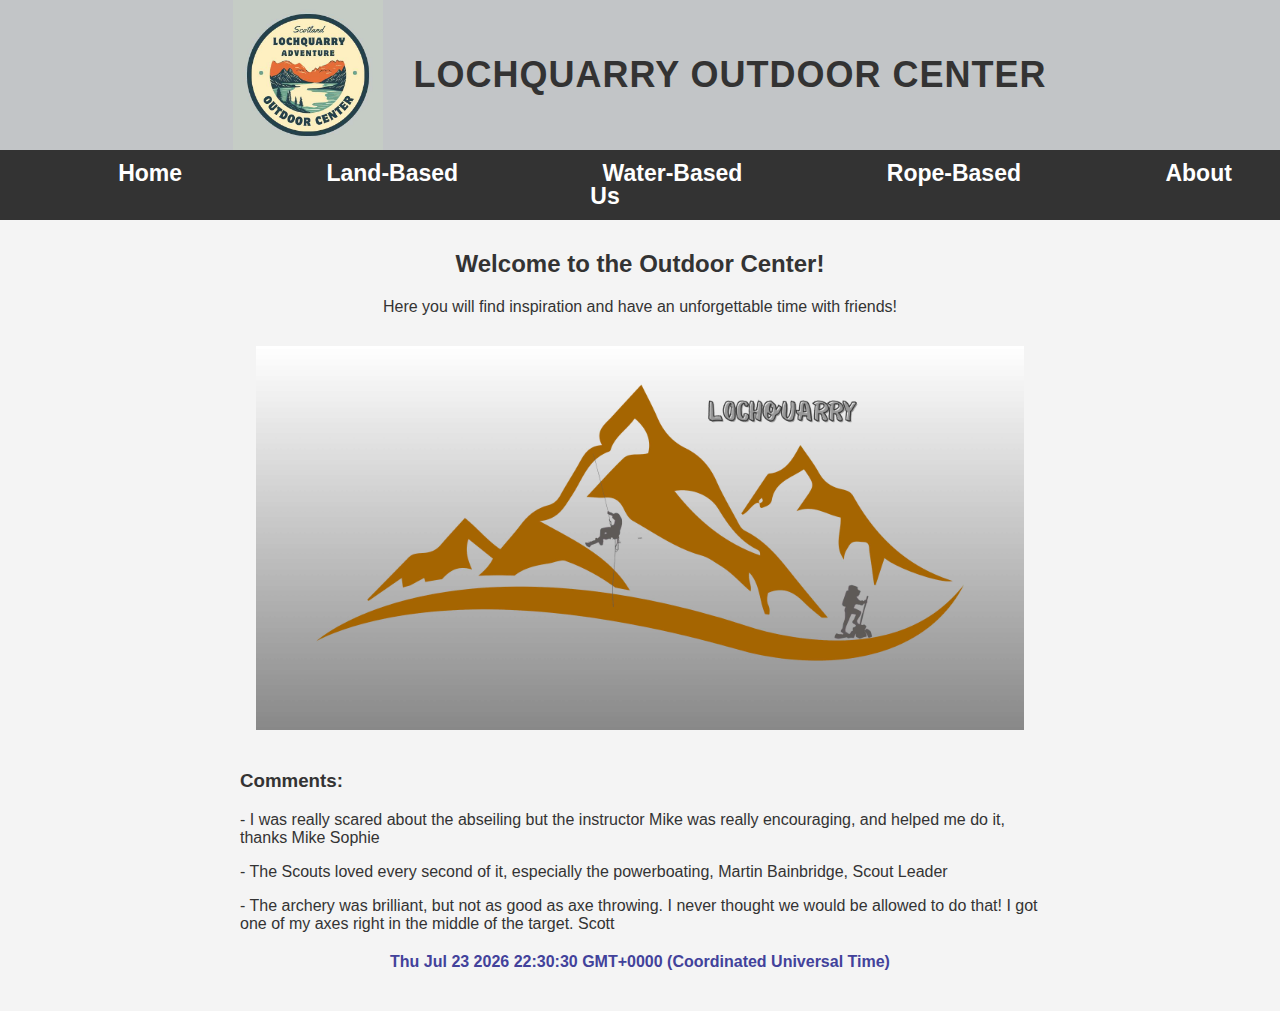
<file: Index.html>
<!DOCTYPE html>
<html>

<head>
    <title>Lochquarry Outdoor Center</title>
    <link rel="stylesheet" href="style.css">
</head>

<body>
    <header>
        <div class="header-inner">
            <img src="images/Lochquarry.png" alt="Logo">
            <h1>Lochquarry Outdoor Center</h1>
        </div>
    </header>


    <nav>
        <a href="index.html">Home</a>
        <a href="landbased.html">Land-Based</a>
        <a href="waterbased.html">Water-Based</a>
        <a href="ropebased.html">Rope-Based</a>
        <a href="aboutus.html">About Us</a>

    </nav>

    <div class="container">
        <h2>Welcome to the Outdoor Center!</h2>
        <p>Here you will find inspiration and have an unforgettable time with friends!</p>
    </div>

    <div class="images5">
        <img src="images/Loch.png" alt="Lochquarry in Scotland">
    </div>
    <div class="comments-wrapper">
        <div class="comments">
            <h3>Comments:</h3>
            <p>- I was really scared about the abseiling but the instructor Mike was really encouraging,
                and helped me do it, thanks Mike
                Sophie</p>
            <p>- The Scouts loved every second of it, especially the powerboating,
                Martin Bainbridge,
                Scout Leader</p>
            <p>- The archery was brilliant, but not as good as axe throwing.
                I never thought we would be allowed to do that! I got one of my axes right in the middle of the target.
                Scott</p>

            <p id="dt" style="text-align: center; color: rgb(66, 66, 155); font-weight: bold; margin-top: 20px;"></p>

        </div>
    </div>

    <script src="script.js"></script>


</body>

</html>
</file>
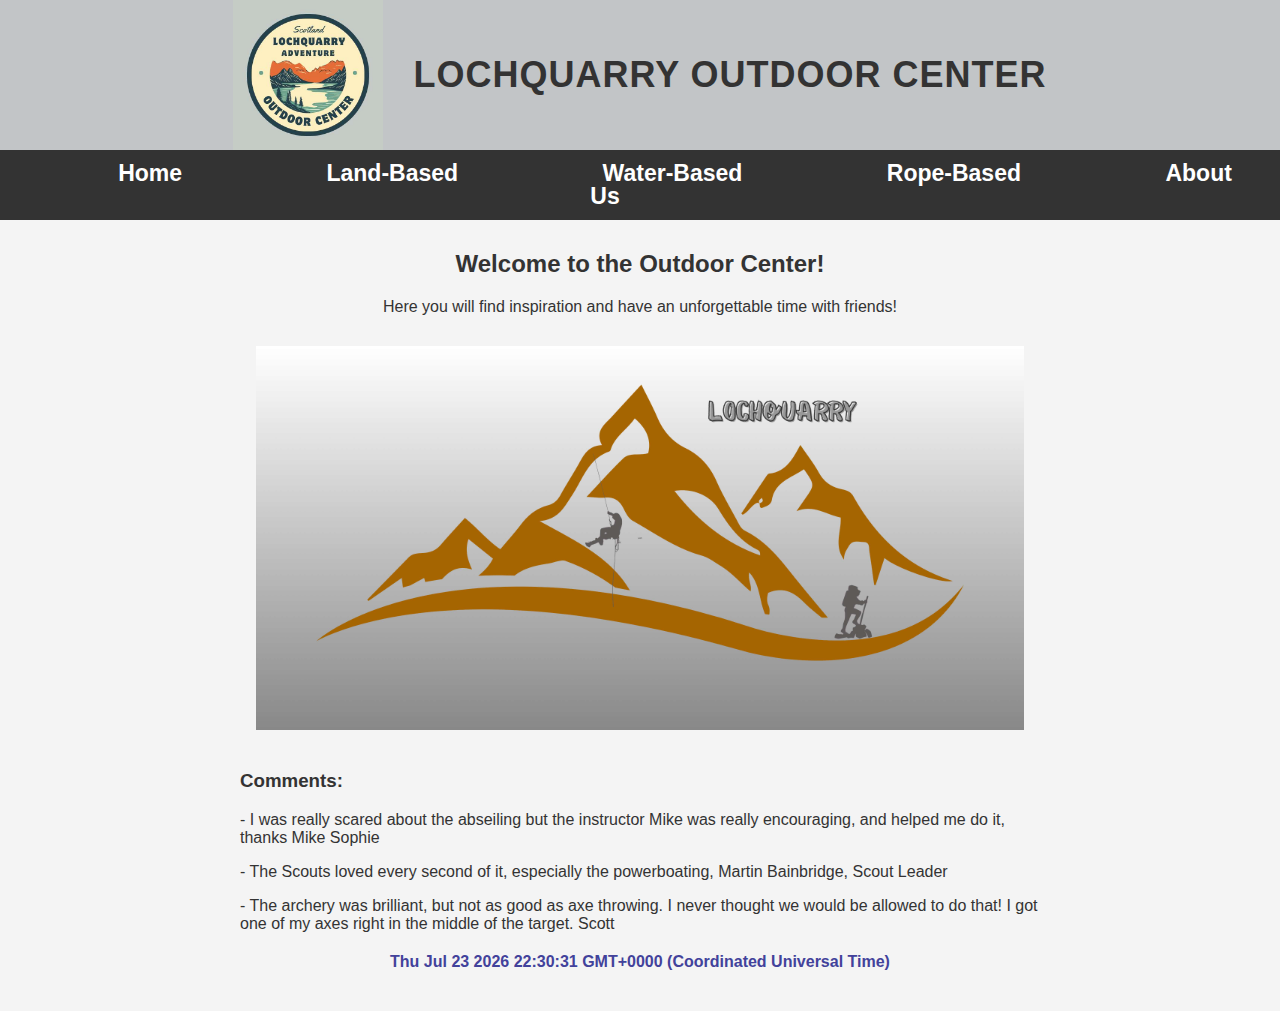
<file: index.html>
<!DOCTYPE html>
<html lang="en">

<head>
    <meta charset="UTF-8">
    <title>Lochquarry Outdoor Center</title>
    <link rel="stylesheet" href="style.css">
</head>

<body>
    <header>
        <div class="header-inner">
            <img src="images/Lochquarry.png" alt="Logo">
            <h1>Lochquarry Outdoor Center</h1>
        </div>
    </header>


    <nav>
        <a href="index.html">Home</a>
        <a href="landbased.html">Land-Based</a>
        <a href="waterbased.html">Water-Based</a>
        <a href="ropebased.html">Rope-Based</a>
        <a href="aboutus.html">About Us</a>

    </nav>

    <div class="container">
        <h2>Welcome to the Outdoor Center!</h2>
        <p>Here you will find inspiration and have an unforgettable time with friends!</p>
    </div>

    <div class="images5">
        <img src="images/Loch.png" alt="Lochquarry in Scotland">
    </div>
    <div class="comments-wrapper">
        <div class="comments">
            <h3>Comments:</h3>
            <p>- I was really scared about the abseiling but the instructor Mike was really encouraging,
                and helped me do it, thanks Mike
                Sophie</p>
            <p>- The Scouts loved every second of it, especially the powerboating,
                Martin Bainbridge,
                Scout Leader</p>
            <p>- The archery was brilliant, but not as good as axe throwing.
                I never thought we would be allowed to do that! I got one of my axes right in the middle of the target.
                Scott</p>

            <p id="dt" style="text-align: center; color: rgb(66, 66, 155); font-weight: bold; margin-top: 20px;"></p>

        </div>
    </div>

    <script src="script.js"></script>


</body>

</html>
</file>
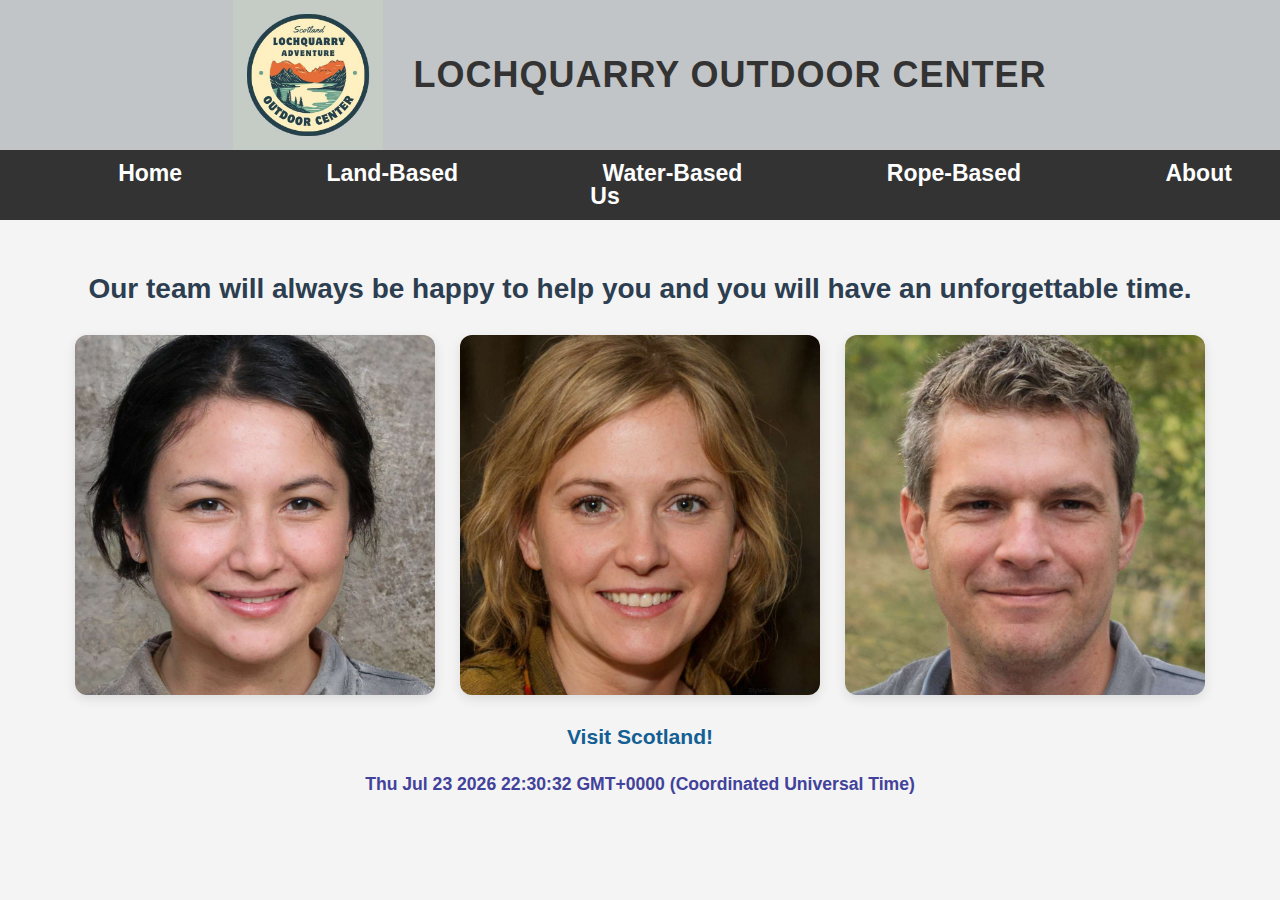
<file: aboutus.html>
<!DOCTYPE html>
<html lang="en">

<head>
    <meta charset="UTF-8">
    <meta name="viewport" content="width=device-width, initial-scale=1.0">
    <title>Lochquarry Outdoor Center</title>
    <link rel="stylesheet" href="style.css">
</head>

<body>

    <header>
        <div class="header-inner">
            <img src="images/Lochquarry.png" alt="Lochquarry Logo">
            <h1>Lochquarry Outdoor Center</h1>
        </div>
    </header>

    <nav>
        <a href="index.html">Home</a>
        <a href="landbased.html">Land-Based</a>
        <a href="waterbased.html">Water-Based</a>
        <a href="ropebased.html">Rope-Based</a>
        <a href="aboutus.html">About Us</a>
    </nav>

    <div class="content">
        <h2>Our team will always be happy to help you and you will have an unforgettable time.</h2>

        <div class="images">
            <img src="images/Claire_Jack.jpeg" alt="Claire Jack">
            <img src="images/Marion_Hunter.jpg" alt="Marion Hunter">
            <img src="images/Robbie_Elliot.jpeg" alt="Robbie Elliot">
        </div>

        <p><a href="https://www.visitscotland.com/">Visit Scotland!</a></p>

        <p id="dt" style="text-align: center; color: rgb(66, 66, 155); font-weight: bold; margin-top: 20px;"></p>

    </div>

    <script src="script.js"></script>



</body>

</html>
</file>
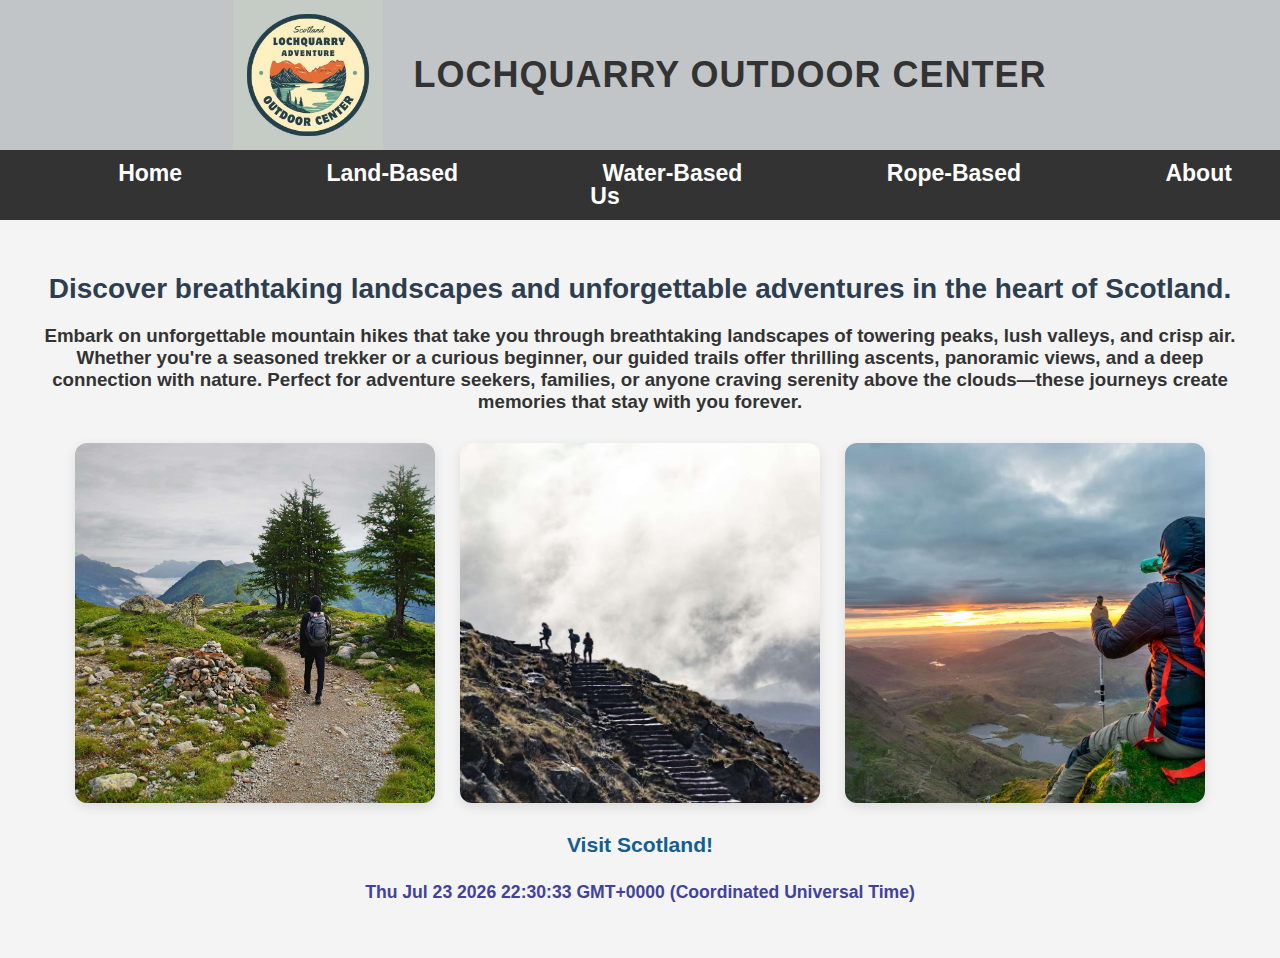
<file: landbased.html>
<!DOCTYPE html>
<html lang="en">

<head>
    <meta charset="UTF-8">
    <meta name="viewport" content="width=device-width, initial-scale=1.0">
    <title>Lochquarry Outdoor Center</title>
    <link rel="stylesheet" href="style.css">
</head>

<body>

    <header>
        <div class="header-inner">
            <img src="images/Lochquarry.png" alt="Lochquarry Logo">
            <h1>Lochquarry Outdoor Center</h1>
        </div>
    </header>

    <nav>
        <a href="index.html">Home</a>
        <a href="landbased.html">Land-Based</a>
        <a href="waterbased.html">Water-Based</a>
        <a href="ropebased.html">Rope-Based</a>
        <a href="aboutus.html">About Us</a>
    </nav>

    <div class="content">
        <h2>Discover breathtaking landscapes and unforgettable adventures in the heart of Scotland.</h2>
        <h3>Embark on unforgettable mountain hikes that take you through breathtaking landscapes of towering peaks, lush
            valleys, and crisp air. Whether you're a seasoned trekker or a curious beginner, our guided trails offer
            thrilling ascents, panoramic views, and a deep connection with nature. Perfect for adventure seekers,
            families, or anyone craving serenity above the clouds—these journeys create memories that stay with you
            forever.</h3>

        <div class="images">
            <img src="images/Hillwalking.jpg" alt="Hillwalking in Scotland">
            <img src="images/Hillwalking_2.jpg" alt="Scottish Highlands">
            <img src="images/Hillwalking_3.jpg" alt="Mountain trail">
        </div>

        <p><a href="https://www.visitscotland.com/">Visit Scotland!</a></p>

        <p id="dt" style="text-align: center; color: rgb(66, 66, 155); font-weight: bold; margin-top: 20px;"></p>

    </div>

    <script src="script.js"></script>



</body>

</html>
</file>
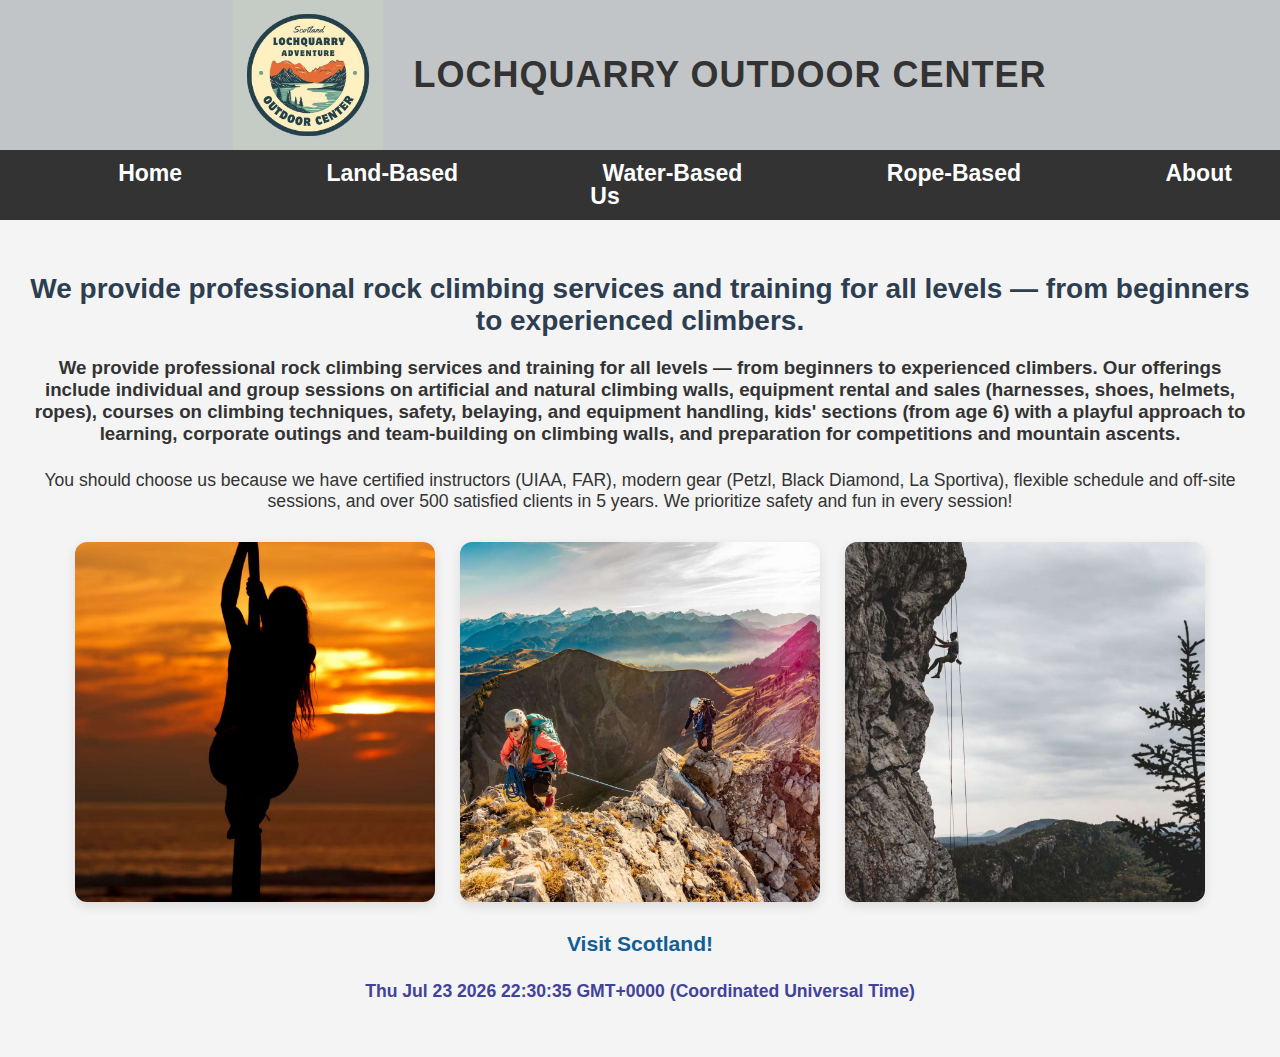
<file: ropebased.html>
<!DOCTYPE html>
<html lang="en">

<head>
    <meta charset="UTF-8">
    <meta name="viewport" content="width=device-width, initial-scale=1.0">
    <title>Lochquarry Outdoor Center</title>
    <link rel="stylesheet" href="style.css">

</head>

<body>

    <header>
        <div class="header-inner">
            <img src="images/Lochquarry.png" alt="Lochquarry Logo">
            <h1>Lochquarry Outdoor Center</h1>
        </div>
    </header>

    <nav>
        <a href="index.html">Home</a>
        <a href="landbased.html">Land-Based</a>
        <a href="waterbased.html">Water-Based</a>
        <a href="ropebased.html">Rope-Based</a>
        <a href="aboutus.html">About Us</a>
    </nav>

    <div class="content">
        <h2>We provide professional rock climbing services and training for all levels — from beginners to experienced
            climbers.</h2>

        <h3>We provide professional rock climbing services and training for all levels — from beginners to experienced
            climbers. Our offerings include individual and group sessions on artificial and natural climbing walls,
            equipment rental and sales (harnesses, shoes, helmets, ropes), courses on climbing techniques, safety,
            belaying, and equipment handling, kids' sections (from age 6) with a playful approach to learning, corporate
            outings and team-building on climbing walls, and preparation for competitions and mountain ascents.</h3>
        <p>You should choose us because we have certified instructors (UIAA, FAR), modern gear (Petzl, Black Diamond, La
            Sportiva), flexible schedule and off-site sessions, and over 500 satisfied clients in 5 years. We prioritize
            safety and fun in every session!</p>


        <div class="images">
            <img src="images/Pole Climb.jpg" alt="Pole Climb">
            <img src="images/Climbing_2.jpg" alt="Climbing">
            <img src="images/Climbing.jpg" alt="Climbing Adventure">
        </div>

        <p><a href="https://www.visitscotland.com/">Visit Scotland!</a></p>

        <p id="dt" style="text-align: center; color: rgb(66, 66, 155); font-weight: bold; margin-top: 20px;"></p>

    </div>

    <script src="script.js"></script>



</body>

</html>
</file>
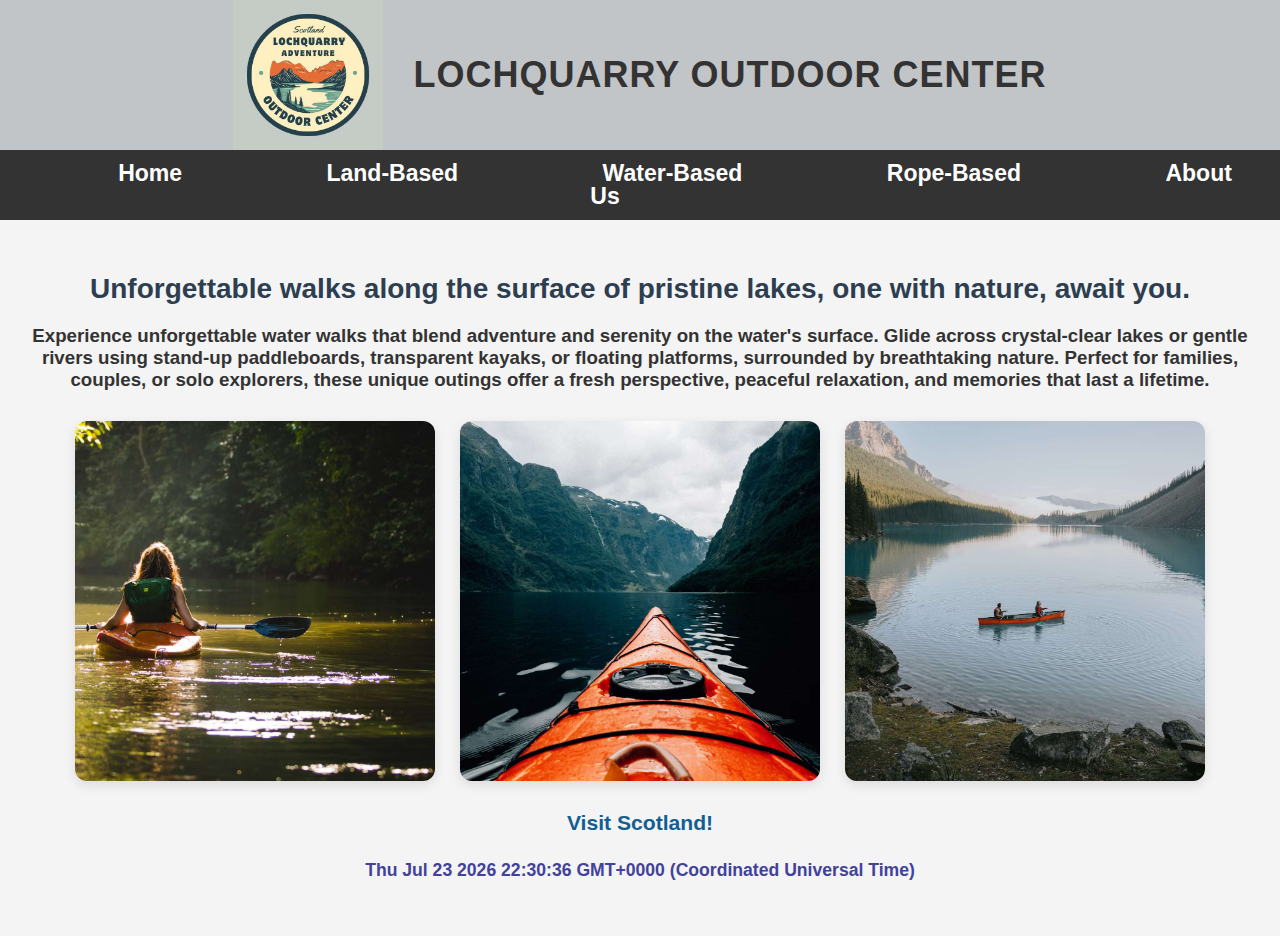
<file: waterbased.html>
<!DOCTYPE html>
<html lang="en">

<head>
    <meta charset="UTF-8">
    <meta name="viewport" content="width=device-width, initial-scale=1.0">
    <title>Lochquarry Outdoor Center</title>
    <link rel="stylesheet" href="style.css">
</head>

<body>

    <header>
        <div class="header-inner">
            <img src="images/Lochquarry.png" alt="Lochquarry Logo">
            <h1>Lochquarry Outdoor Center</h1>
        </div>
    </header>

    <nav>
        <a href="Index.html">Home</a>
        <a href="Landbased.html">Land-Based</a>
        <a href="Waterbased.html">Water-Based</a>
        <a href="Ropebased.html">Rope-Based</a>
        <a href="Aboutus.html">About Us</a>
    </nav>

    <div class="content">
        <h2>Unforgettable walks along the surface of pristine lakes, one with nature, await you.</h2>
        <h3>Experience unforgettable water walks that blend adventure and serenity on the water's surface. Glide across
            crystal-clear lakes or gentle rivers using stand-up paddleboards, transparent kayaks, or floating platforms,
            surrounded by breathtaking nature. Perfect for families, couples, or solo explorers, these unique outings
            offer a fresh perspective, peaceful relaxation, and memories that last a lifetime.</h3>


        <div class="images">
            <img src="images/Kayaking.jpg" alt="Kayaking in Scotland">
            <img src="images/Kayaking_2.jpg" alt="Kayaking Adventure">
            <img src="images/Kayaking_3.jpg" alt="Kayaking Experience">
        </div>

        <p><a href="https://www.visitscotland.com/">Visit Scotland!</a></p>

        <p id="dt" style="text-align: center; color: rgb(66, 66, 155); font-weight: bold; margin-top: 20px;"></p>

    </div>

    <script src="script.js"></script>



</body>

</html>
</file>
<file: style.css>
body {
    font-family: "Comic Sans MS", sans-serif;
    margin: 0;
    padding: 0;
    align-items: center;
    background-color: #f4f4f4;
    color: #333;
}

header {
    background-color: #c2c5c7;
    height: 150px;
    display: flex;
    align-items: center;
    justify-content: center;
}

.header-inner {
    display: flex;
    align-items: center;
    gap: 30px;
}

.header-inner img {
    width: 150px;
    height: 150px;
}

.header-inner h1 {
    margin: 0;
    font-size: 36px;
    text-transform: uppercase;
    letter-spacing: 1px;
    font-weight: bold;
}

nav {
    background-color: #333;
    padding: 12px 0;
    text-align: center;
}

nav a {
    color: white;
    font-size: 23px;
    line-height: 1;
    margin: 0 70px;
    font-weight: bold;
    text-decoration: none;
}

nav a.active {
    color: #ffdd57;
    transform: scale(1.1);
}

.container {
    max-width: 800px;
    margin: 30px auto;
    padding: 0 20px;
    text-align: center;
}

.images5 {
    display: flex;
    justify-content: center;
}

.images5 img {
    width: 60%;
    max-width: 800px;
    height: auto;
}

.comments-wrapper {
    max-width: 800px;
    margin: 40px auto;
    padding: 0 20px;
}

.images {
    display: flex;
    flex-wrap: wrap;
    justify-content: center;
    gap: 25px;
    margin: 30px 0;
}

.images img {
    width: 360px;
    height: 360px;
    object-fit: cover;
    border-radius: 12px;
    box-shadow: 0 4px 12px rgba(0, 0, 0, 0.1);
}

.content {
    text-align: center;
    padding: 30px;
    font-family: Arial, sans-serif;
}

.content h2 {
    color: #2c3e50;
    margin-bottom: 20px;
    font-size: 28px;
}

.content p {
    margin: 25px 0;
    font-size: 1.1em;
}

.content a {
    color: #135e93;
    text-decoration: none;
    font-weight: bold;
    font-size: 1.2em;
}
</file>
